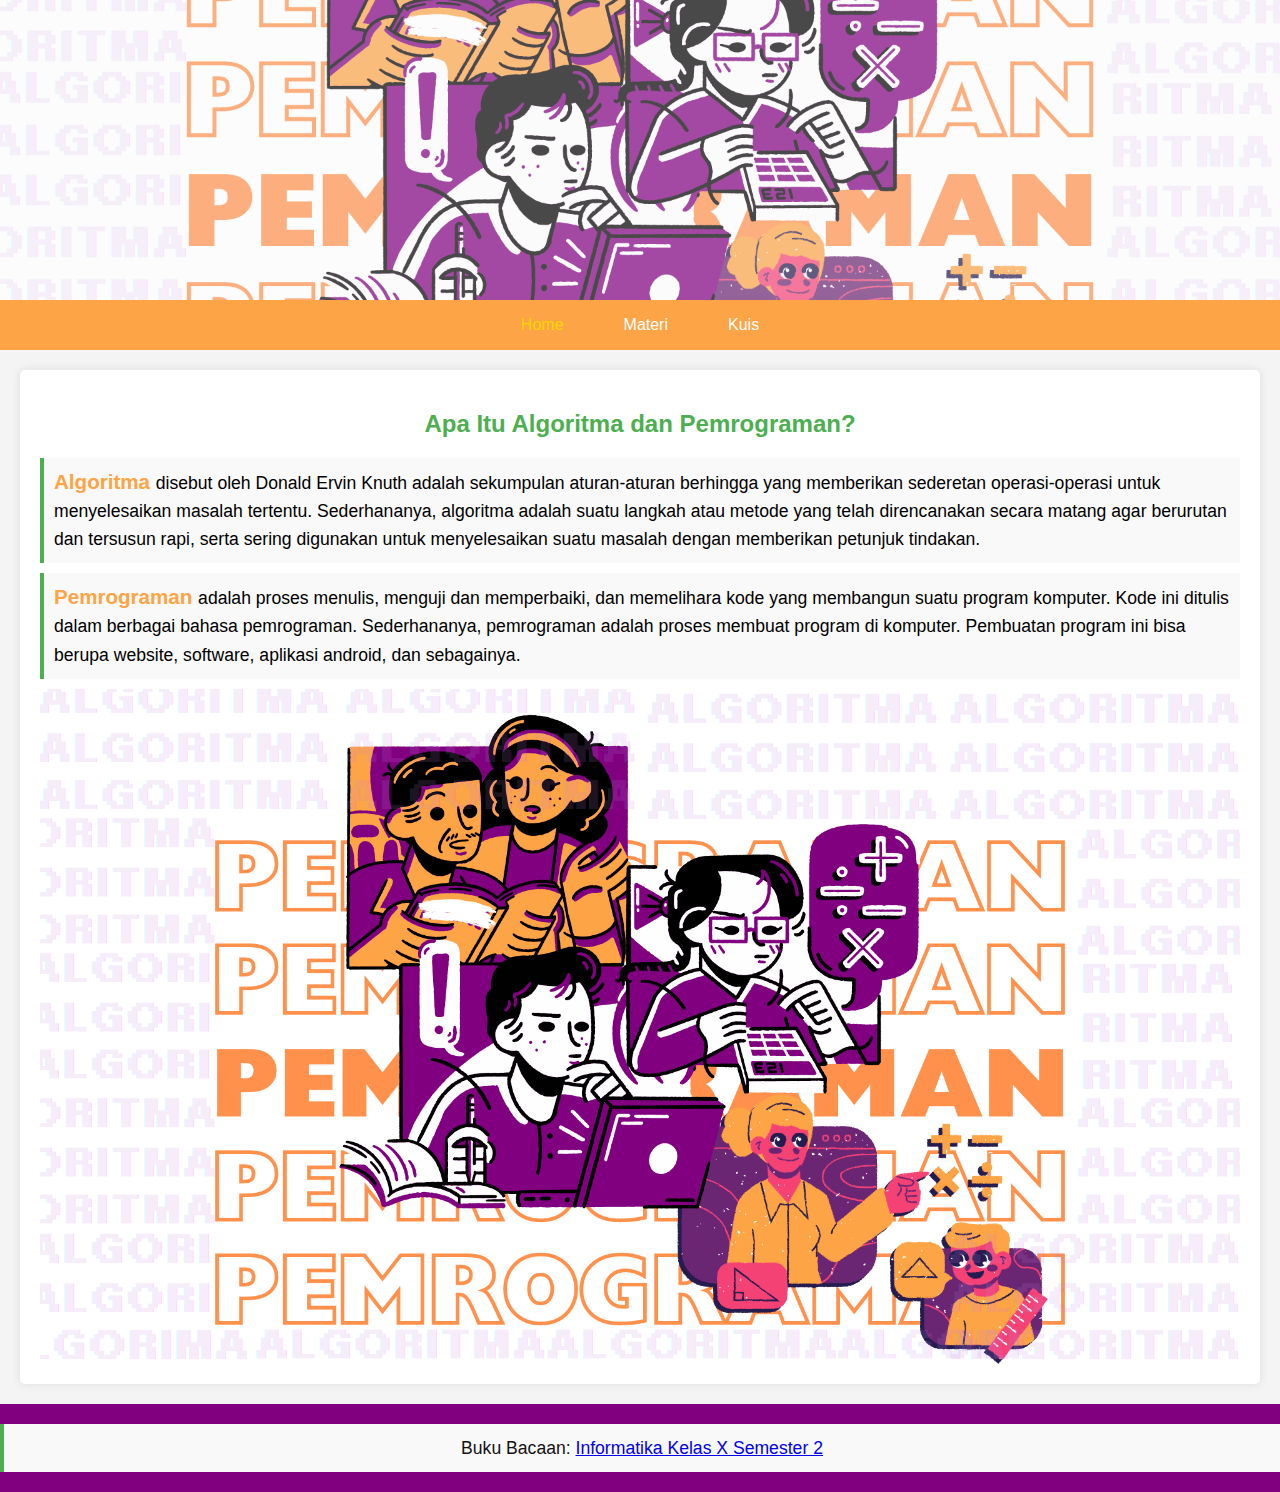
<file: index.html>
<!DOCTYPE html>
<html lang="id">
<head>
    <meta charset="UTF-8">
    <meta name="viewport" content="width=device-width, initial-scale=1.0">
    <title>Algoritma dan Pemrograman</title>
    <link rel="stylesheet" href="style.css">
</head>
<body>
    <header>
        <div class="header-background"></div> 
        <div class="header-content">
        </div>
    </header>
    <nav>
        <ul>
            <li><a href="index.html" class="active">Home</a></li>
            <li><a href="materi.html">Materi</a></li> 
            <li><a href="kuis.html">Kuis</a></li>
        </ul>
    </nav>
    <section id="home">
        <h2 align="center">Apa Itu Algoritma dan Pemrograman?</h2>
        <p><span class="bold">Algoritma </span>disebut oleh Donald Ervin Knuth adalah sekumpulan aturan-aturan berhingga yang memberikan sederetan operasi-operasi untuk menyelesaikan masalah tertentu. Sederhananya, algoritma adalah suatu langkah atau metode yang telah direncanakan secara matang agar berurutan dan tersusun rapi, serta sering digunakan untuk menyelesaikan suatu masalah dengan memberikan petunjuk tindakan.</p>
        <p><span class="bold">Pemrograman </span>adalah proses menulis, menguji dan memperbaiki, dan memelihara kode yang membangun suatu program komputer. Kode ini ditulis dalam berbagai bahasa pemrograman. Sederhananya, pemrograman adalah proses membuat program di komputer. Pembuatan program ini bisa berupa website, software, aplikasi android, dan sebagainya.</p>
        <img src="img/awal.png" alt="Gambar Pembelajaran">
    </section>
    <footer>
        <p>Buku Bacaan: <a href="https://buku.kemdikbud.go.id/katalog/informatika-untuk-smkmak-kelas-x-semester-2">Informatika Kelas X Semester 2</a></p>
    </footer>
    <script>
        document.addEventListener('DOMContentLoaded', function() {
            const navLinks = document.querySelectorAll('nav ul li a');
            navLinks.forEach(link => {
                link.addEventListener('click', function() {
                    navLinks.forEach(nav => nav.classList.remove('active'));
                    this.classList.add('active');
                });
            });
        });
    </script>
</body>
</html>
</file>
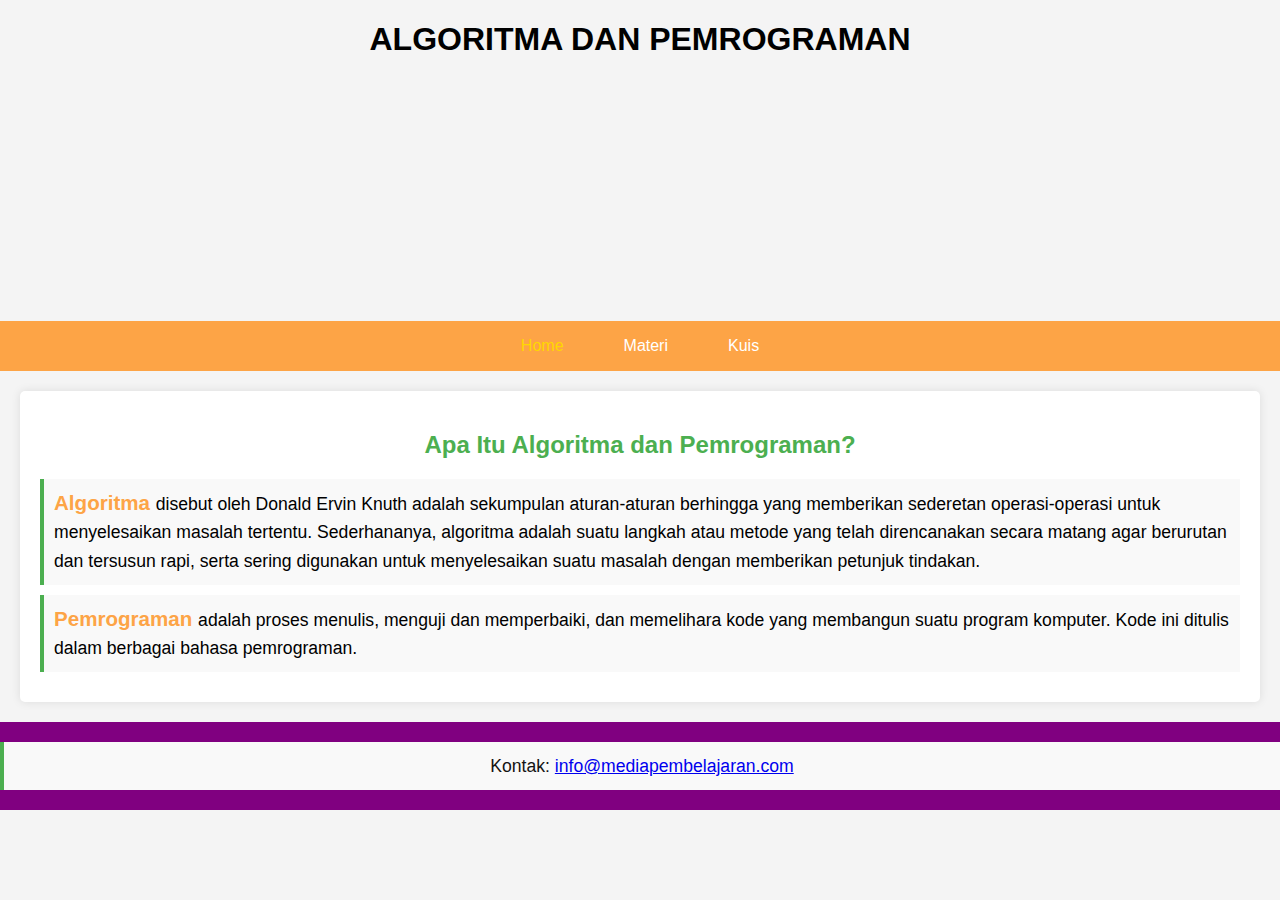
<file: home.html>
<!DOCTYPE html>
<html lang="id">
<head>
    <meta charset="UTF-8">
    <meta name="viewport" content="width=device-width, initial-scale=1.0">
    <title>Media & Teknologi Pendidikan</title>
    <link rel="stylesheet" href="style.css">
</head>
<body>
    <header>
        <h1>ALGORITMA DAN PEMROGRAMAN</h1>
    </header>
    <nav>
        <ul>
            <li><a href="index.html" class="active">Home</a></li>
            <li><a href="materi.html">Materi</a></li>
            <li><a href="kuis.html">Kuis</a></li>
        </ul>
    </nav>
    <section id="home">
        <h2 align="center">Apa Itu Algoritma dan Pemrograman?</h2>
        <p><span class="bold">Algoritma </span>disebut oleh Donald Ervin Knuth adalah sekumpulan aturan-aturan berhingga yang memberikan sederetan operasi-operasi untuk menyelesaikan masalah tertentu. Sederhananya, algoritma adalah suatu langkah atau metode yang telah direncanakan secara matang agar berurutan dan tersusun rapi, serta sering digunakan untuk menyelesaikan suatu masalah dengan  memberikan petunjuk tindakan.</p>
        <p><span class="bold">Pemrograman </span>adalah proses menulis, menguji dan memperbaiki, dan memelihara kode yang membangun suatu program komputer. Kode ini ditulis dalam berbagai bahasa pemrograman. </p>
    </section>
    <footer>
        <p>Kontak: <a href="mailto:info@mediapembelajaran.com">info@mediapembelajaran.com</a></p>
    </footer>
    <script>
        document.addEventListener('DOMContentLoaded', function() {
            const navLinks = document.querySelectorAll('nav ul li a');
            navLinks.forEach(link => {
                link.addEventListener('click', function() {
                    navLinks.forEach(nav => nav.classList.remove('active'));
                    this.classList.add('active');
                });
            });
        });
    </script>
</body>
</html>
</file>
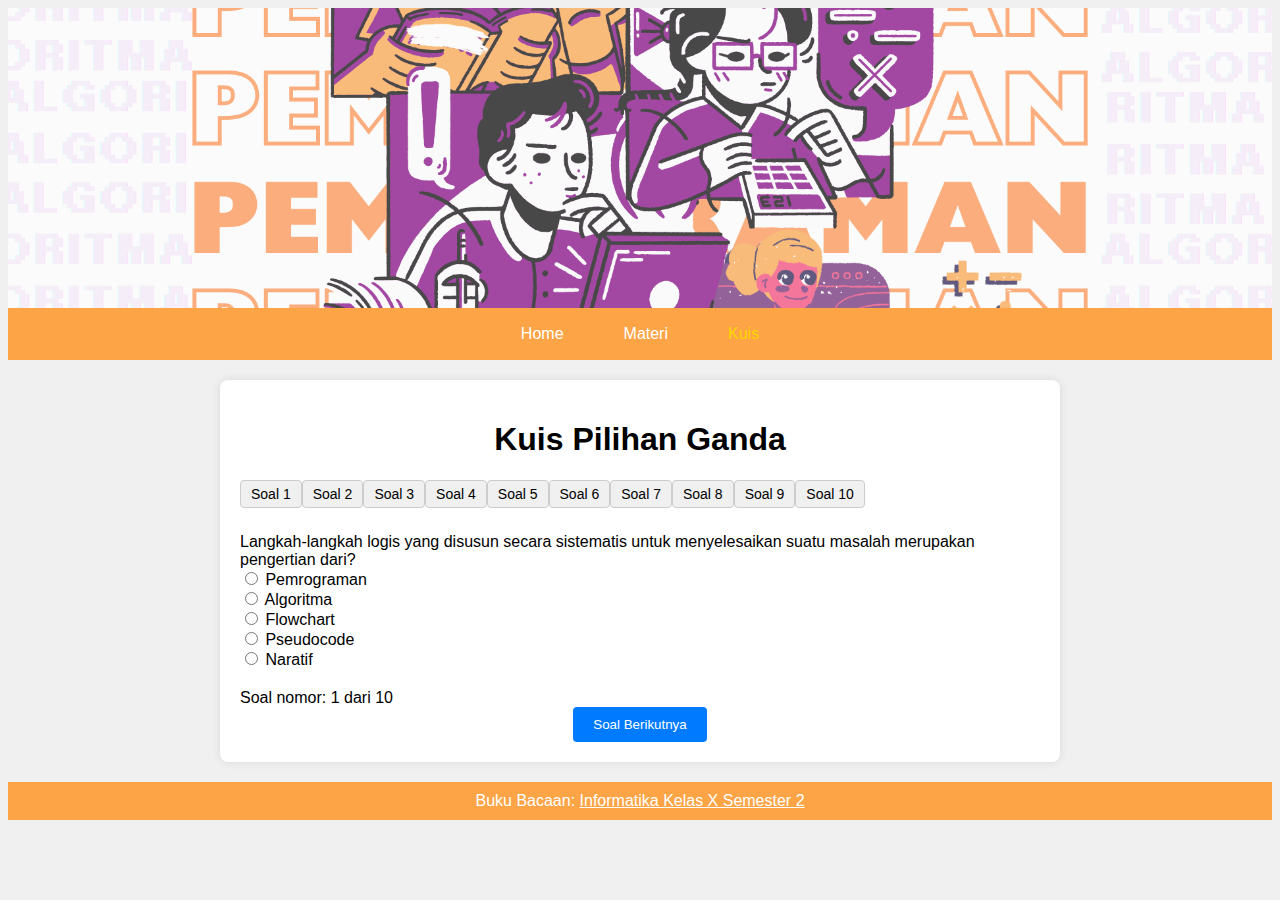
<file: kuis.html>
<!DOCTYPE html>
<html lang="en">
<head>
    <meta charset="UTF-8" />
    <meta name="viewport" content="width=device-width, initial-scale=1.0" />
    <title>Kuis Pilihan Ganda</title>
    <link rel="stylesheet" href="kuis.css" />
</head>
<body>
    <header>
        <div class="header-background"></div>
        <div class="header-content"></div>
    </header>
    <nav>
        <ul>
            <li><a href="index.html">Home</a></li>
            <li><a href="materi.html">Materi</a></li>
            <li><a href="kuis.html" class="active">Kuis</a></li>
        </ul>
    </nav>
    <div class="container">
        <h1>Kuis Pilihan Ganda</h1>
        <div id="questionList"></div>
        <div id="quiz"></div>

        <div id="questionNumber"></div>

        <button id="next">Soal Berikutnya</button>
        <button id="submit" style="display: none">Selesai</button>
        <div id="results" style="display: none">
            <h2>Hasil Kuis</h2>
            <p>Benar: <span id="correct"></span></p>
            <p>Salah: <span id="wrong"></span></p>
            <h3>Jawaban yang Benar:</h3>
            <ul id="correctAnswers"></ul>
            <button id="retry">Coba Lagi</button>
        </div>
        </div>
        <footer>
        <p>
            Buku Bacaan:
            <a
            href="https://buku.kemdikbud.go.id/katalog/informatika-untuk-smkmak-kelas-x-semester-2"
            >Informatika Kelas X Semester 2</a
            >
        </p>
        </footer>
        <script>
        const quizData = [
            {
            question:
                "Langkah-langkah logis yang disusun secara sistematis untuk menyelesaikan suatu masalah merupakan pengertian dari?",
            options: [
                "Pemrograman",
                "Algoritma",
                "Flowchart",
                "Pseudocode",
                "Naratif",
            ],
            answer: "Algoritma",
            },
            {
            question:
                "Proses yang dilakukan secara terus-menerus sampai nilai true adalah?",
            options: [
                "Percabangan",
                "Perkondisian",
                "Perulangan",
                "For Loop",
                "While Loop",
            ],
            answer: "Perulangan",
            },
            {
            question: "Berikut adalah tipe data integer ialah? ",
            options: ["32,3", "33/3", "a", "hallo", "22"],
            answer: "22",
            },
            {
            question: "Tipe data yang menyimpan set karakter ialah?",
            options: [
                "Integer",
                "Character",
                "Boolean",
                "Float",
                "Enum",
                "String",
            ],
            answer: "String",
            },
            {
            question: "Yang merupakan pernyataan benar di bawah ini ialah?",
            options: ["5 > 10", "8 == 4", "5 <= 7", "7 >= 7", "6 < 6"],
            answer: "7 >= 7",
            },
            {
            question:
                "Pada Pseudocode dan Flowchart memiliki 3 bagian yang berbeda, di bawah ini yang manakan bagian dari flowchart? ",
            options: [
                "Input, Proses, Output",
                "Judul, Deklarasi, Isi",
                "Input, Judul, Output",
                "Judul, Isi, Output",
                "Input, Isi, Output",
            ],
            answer: "Input, Proses, Output",
            },
            {
            question:
                "Pada Pseudocode dan Flowchart memiliki 3 bagian yang berbeda, di bawah ini yang manakan bagian dari pseudocode? ",
            options: [
                "Input, Proses, Output",
                "Judul, Deklarasi, Isi",
                "Input, Judul, Output",
                "Judul, Isi, Output",
                "Input, Isi, Output",
            ],
            answer: "Judul, Deklarasi, Isi",
            },
            {
            question: "Tingkat Bahasa pemrograman C++ ialah?",
            options: [
                "Low Level",
                "High Level",
                "Middle Level",
                "Easy Level",
                "Medium Level",
            ],
            answer: "Low Level",
            },
            {
            question:
                "Bahasa pemrograman yang termasuk pada tingkat high level adalah?",
            options: ["C#", "C++", "C", "Python", "Pascal"],
            answer: "Python",
            },
            {
            question:
                "Seperangkat instruksi standar yang digunakan untuk memerintah komputer melakukan fungsi tertentu merupakan pengertian dari? ",
            options: [
                "Bahasa Pemrograman",
                "Algoritma",
                "Flowchart",
                "Pseudocode",
                "Naratif",
            ],
            answer: "Bahasa Pemrograman",
            },
        ];

        let currentQuestion = 0;
        let score = 0;
        let wrongAnswers = 0;
        const totalQuestions = quizData.length;
        const quizContainer = document.getElementById("quiz");
        const resultsContainer = document.getElementById("results");
        const nextButton = document.getElementById("next");
        const submitButton = document.getElementById("submit");
        const questionListContainer = document.getElementById("questionList");
        const questionNumberContainer = document.getElementById("questionNumber");

        function loadQuestion(questionIndex) {
            const q = quizData[questionIndex];
            const options = q.options.map(
            (option) =>
                `<label><input type="radio" name="quiz" value="${option}"> ${option}</label><br>`
            );
            quizContainer.innerHTML = `<div class="question">${
            q.question
            }</div>${options.join("")}`;
            questionNumberContainer.innerHTML = `Soal nomor: ${
            questionIndex + 1
            } dari ${totalQuestions}`;
            if (questionIndex === totalQuestions - 1) {
            nextButton.style.display = "none";
            submitButton.style.display = "block";
            } else {
            nextButton.style.display = "block";
            submitButton.style.display = "none";
            }
        }

        function showResults() {
            resultsContainer.style.display = "block";
            quizContainer.style.display = "none";
            nextButton.style.display = "none";
            submitButton.style.display = "none";
            document.getElementById("correct").textContent = score;
            document.getElementById("wrong").textContent = wrongAnswers;
            const correctAnswersList = document.getElementById("correctAnswers");
            correctAnswersList.innerHTML = "";
            quizData.forEach((q, index) => {
            const li = document.createElement("li");
            li.textContent = `${index + 1}. ${q.question} - ${q.answer}`;
            correctAnswersList.appendChild(li);
            });
        }

        function checkAnswer() {
            const answerContainers =
            quizContainer.querySelectorAll('input[name="quiz"]');
            let userAnswer, correctAnswer;
            answerContainers.forEach((container) => {
            if (container.checked) {
                userAnswer = container.value;
            }
            });
            correctAnswer = quizData[currentQuestion].answer;
            if (userAnswer === correctAnswer) {
            score++;
            } else {
            wrongAnswers++;
            }
            currentQuestion++;
        }

        function loadNextQuestion() {
            checkAnswer();
            if (currentQuestion < totalQuestions) {
            loadQuestion(currentQuestion);
            } else {
            showResults();
            }
        }

        function retryQuiz() {
            currentQuestion = 0;
            score = 0;
            wrongAnswers = 0;
            resultsContainer.style.display = "none";
            quizContainer.style.display = "block";
            loadQuestion(currentQuestion);
        }

        loadQuestion(currentQuestion);

        quizData.forEach((q, index) => {
            const questionListItem = document.createElement("div");
            questionListItem.classList.add("question-link");
            questionListItem.textContent = `Soal ${index + 1}`;
            questionListItem.addEventListener("click", () => {
            currentQuestion = index;
            loadQuestion(currentQuestion);
            });
            questionListContainer.appendChild(questionListItem);
        });

        nextButton.addEventListener("click", loadNextQuestion);
        submitButton.addEventListener("click", () => {
            checkAnswer();
            showResults();
        });
        document.getElementById("retry").addEventListener("click", retryQuiz);
        </script>
    </body>
    </html>
</file>
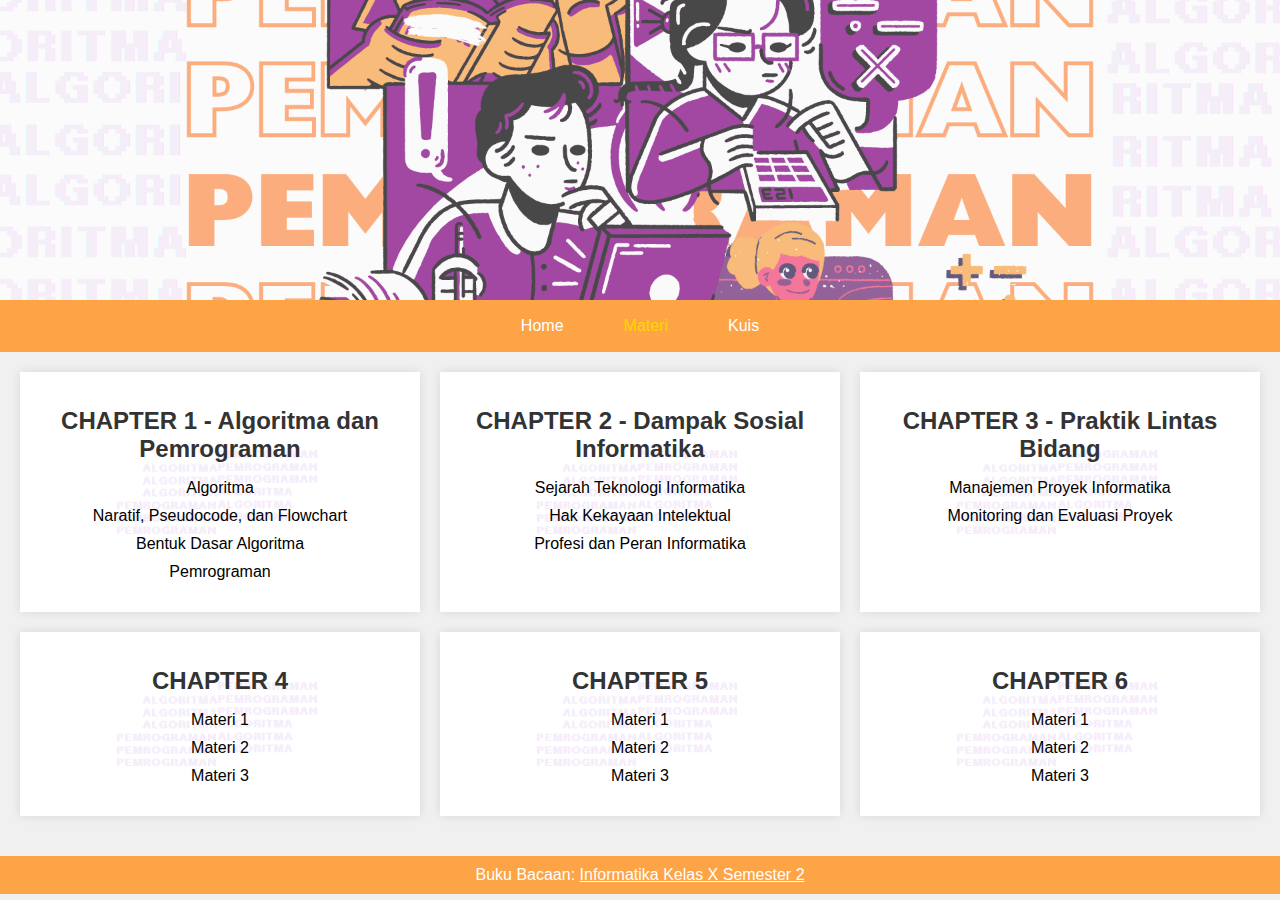
<file: materi.html>
<!DOCTYPE html>
<html lang="id">
<head>
    <meta charset="UTF-8">
    <meta name="viewport" content="width=device-width, initial-scale=1.0">
    <title>Materi</title>
    <link rel="stylesheet" href="materi.css">
</head>
<body>
    <header>
        <div class="header-background"></div> 
    </header>
    <nav>
        <ul>
            <li><a href="index.html">Home</a></li>
            <li><a href="materi.html" class="active">Materi</a></li> 
            <li><a href="kuis.html">Kuis</a></li>
        </ul>
    </nav>
    <section id="materi">
        <div class="container">
            <div class="column">
                <h2>CHAPTER 1 - Algoritma dan Pemrograman</h2>
                <ul>
                    <li><a href="materi1.html">Algoritma</a></li>
                    <li><a href="materi2.html">Naratif, Pseudocode, dan Flowchart</a></li>
                    <li><a href="materi3.html">Bentuk Dasar Algoritma</a></li>
                    <li><a href="materi4.html">Pemrograman</a></li>
                </ul>
            </div>
            <div class="column">
                <h2>CHAPTER 2 - Dampak Sosial Informatika</h2>
                <ul>
                    <li><a href="#">Sejarah Teknologi Informatika</a></li>
                    <li><a href="#">Hak Kekayaan Intelektual</a></li>
                    <li><a href="#">Profesi dan Peran Informatika</a></li>
                </ul>
            </div>
            <div class="column">
                <h2>CHAPTER 3 - Praktik Lintas Bidang</h2>
                <ul>
                    <li><a href="#">Manajemen Proyek Informatika</a></li>
                    <li><a href="#">Monitoring dan Evaluasi Proyek</a></li>
                </ul>
            </div>
            <div class="column">
                <h2>CHAPTER 4</h2>
                <ul>
                    <li><a href="#">Materi 1</a></li>
                    <li><a href="#">Materi 2</a></li>
                    <li><a href="#">Materi 3</a></li>
                </ul>
            </div>
            <div class="column">
                <h2>CHAPTER 5</h2>
                <ul>
                    <li><a href="#">Materi 1</a></li>
                    <li><a href="#">Materi 2</a></li>
                    <li><a href="#">Materi 3</a></li>
                </ul>
            </div>
            <div class="column">
                <h2>CHAPTER 6</h2>
                <ul>
                    <li><a href="#">Materi 1</a></li>
                    <li><a href="#">Materi 2</a></li>
                    <li><a href="#">Materi 3</a></li>
                </ul>
            </div>
        </div>
    </section>
    <footer>
        <p>Buku Bacaan: <a href="https://buku.kemdikbud.go.id/katalog/informatika-untuk-smkmak-kelas-x-semester-2">Informatika Kelas X Semester 2</a></p>
    </footer>
</body>
</html>
</file>
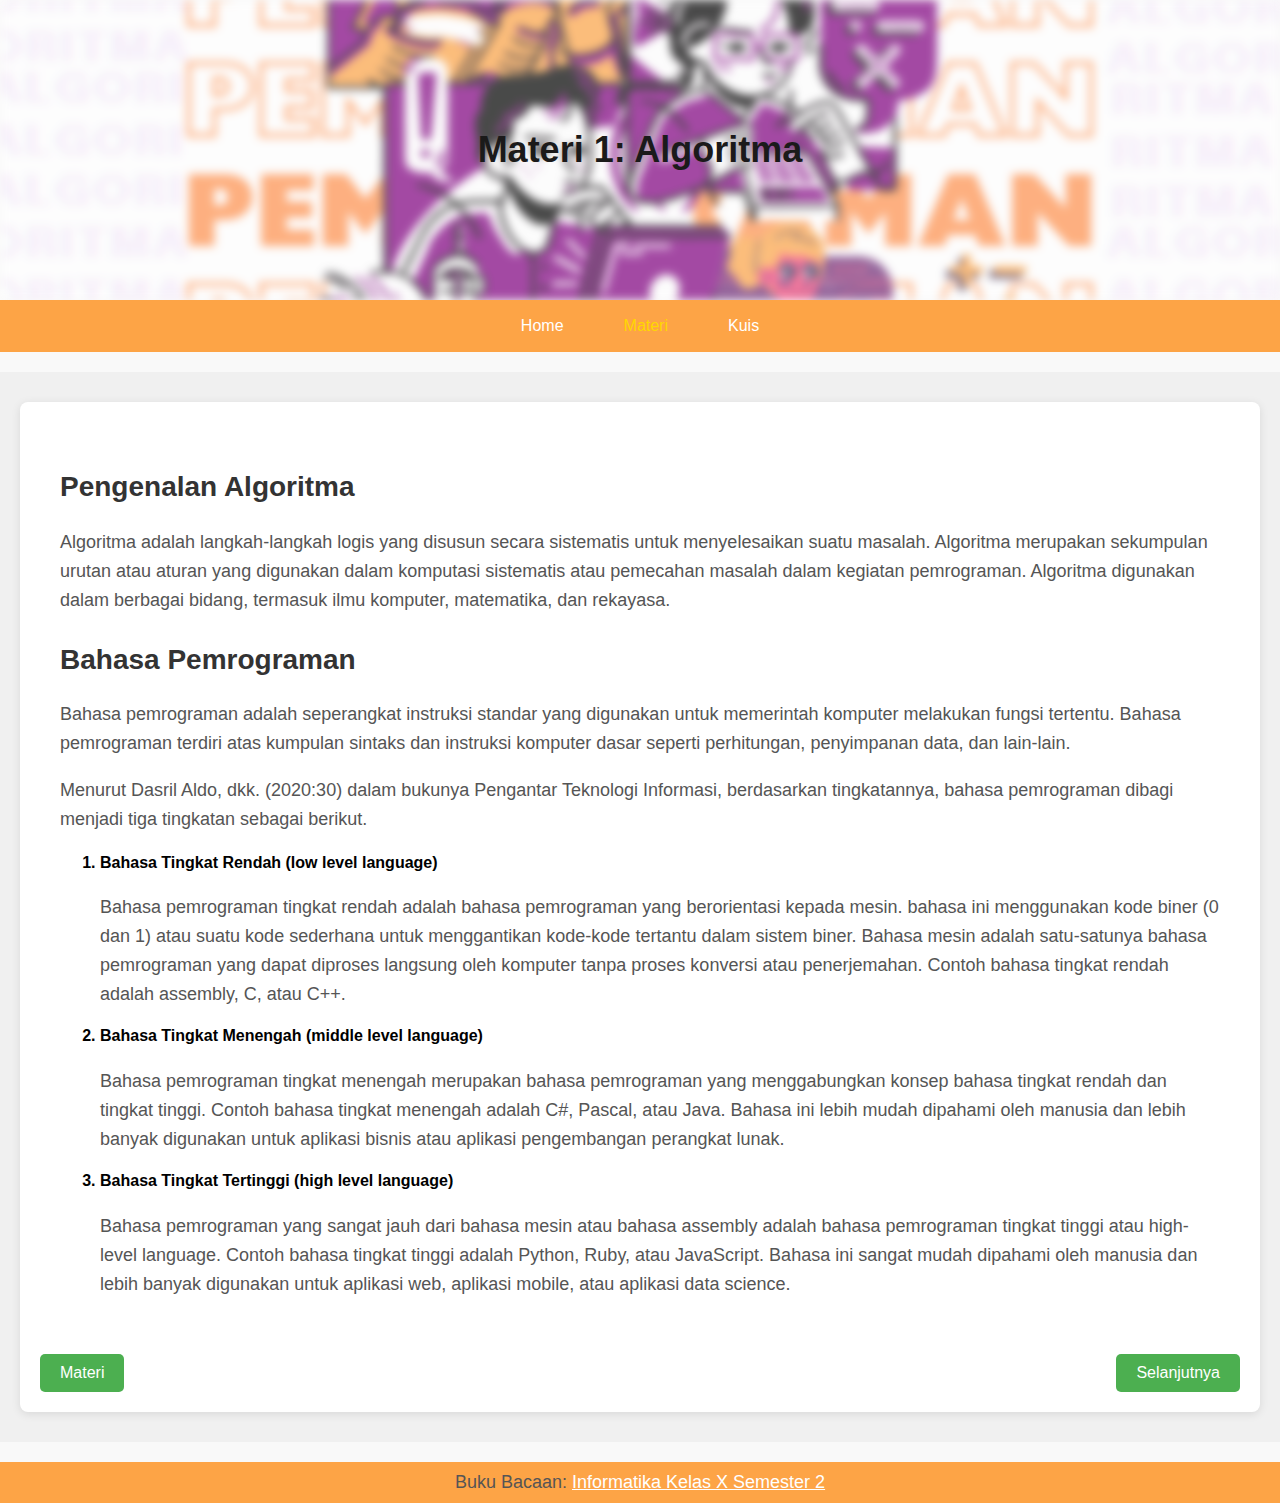
<file: materi1.html>
<!DOCTYPE html>
<html lang="id">
<head>
    <meta charset="UTF-8">
    <meta name="viewport" content="width=device-width, initial-scale=1.0">
    <title>Algoritma</title>
    <link rel="stylesheet" href="isimateri.css">
</head>
<body>
    <header>
        <div class="header-background"></div> 
        <div class="header-content">
            <h1>Materi 1: Algoritma</h1>
        </div>
    </header>
    <nav>
        <ul>
            <li><a href="index.html">Home</a></li>
            <li><a href="materi.html" class="active">Materi</a></li>
            <li><a href="kuis.html">Kuis</a></li>
        </ul>
    </nav>
    <section id="content">
        <div class="container">
            <div class="content">
                <h2>Pengenalan Algoritma</h2>
                <p>Algoritma adalah langkah-langkah logis yang disusun secara sistematis untuk menyelesaikan suatu masalah. Algoritma merupakan sekumpulan urutan atau aturan yang digunakan dalam komputasi sistematis atau pemecahan masalah dalam kegiatan pemrograman.  Algoritma digunakan dalam berbagai bidang, termasuk ilmu komputer, matematika, dan rekayasa.</p>
                <h2>Bahasa Pemrograman</h2>
                <p>Bahasa pemrograman adalah seperangkat instruksi standar yang digunakan untuk memerintah komputer melakukan fungsi tertentu. Bahasa pemrograman terdiri atas kumpulan sintaks dan instruksi komputer dasar seperti perhitungan, penyimpanan data, dan lain-lain.</p>
                <p>Menurut Dasril Aldo, dkk. (2020:30) dalam bukunya Pengantar Teknologi Informasi, berdasarkan tingkatannya, bahasa pemrograman dibagi menjadi tiga tingkatan sebagai berikut.</p>
                <ol>
                    <b><li>Bahasa Tingkat Rendah (low level language)</li></b>
                    <p>Bahasa pemrograman tingkat rendah adalah bahasa pemrograman yang berorientasi kepada mesin. bahasa ini menggunakan kode biner (0 dan 1) atau suatu kode sederhana untuk menggantikan kode-kode tertantu dalam sistem biner. Bahasa mesin adalah satu-satunya bahasa pemrograman yang dapat diproses langsung oleh komputer tanpa proses konversi atau penerjemahan. Contoh bahasa tingkat rendah adalah assembly, C, atau C++.</p>

                    <b><li>Bahasa Tingkat Menengah (middle level language)</li></b>
                    <p>Bahasa pemrograman tingkat menengah merupakan bahasa pemrograman yang menggabungkan konsep bahasa tingkat rendah dan tingkat tinggi. Contoh bahasa tingkat menengah adalah C#, Pascal, atau Java. Bahasa ini lebih mudah dipahami oleh manusia dan lebih banyak digunakan untuk aplikasi bisnis atau aplikasi pengembangan perangkat lunak.</p>

                    <b><li>Bahasa Tingkat Tertinggi (high level language)</li></b>
                    <p>Bahasa pemrograman yang sangat jauh dari bahasa mesin atau bahasa assembly adalah bahasa pemrograman tingkat tinggi atau high-level language. Contoh bahasa tingkat tinggi adalah Python, Ruby, atau JavaScript. Bahasa ini sangat mudah dipahami oleh manusia dan lebih banyak digunakan untuk aplikasi web, aplikasi mobile, atau aplikasi data science.</p>
                </ol>
            </div>
            <div class="navigation-buttons">
                <a href="materi.html" class="button left-button">Materi</a>
                <div class="right-buttons">
                    <a href="materi2.html" class="button">Selanjutnya</a>
                </div>
            </div>
        </div>
    </section>
    <footer>
        <p>Buku Bacaan: <a href="https://buku.kemdikbud.go.id/katalog/informatika-untuk-smkmak-kelas-x-semester-2">Informatika Kelas X Semester 2</a></p>
    </footer>
</body>
</html>
</file>
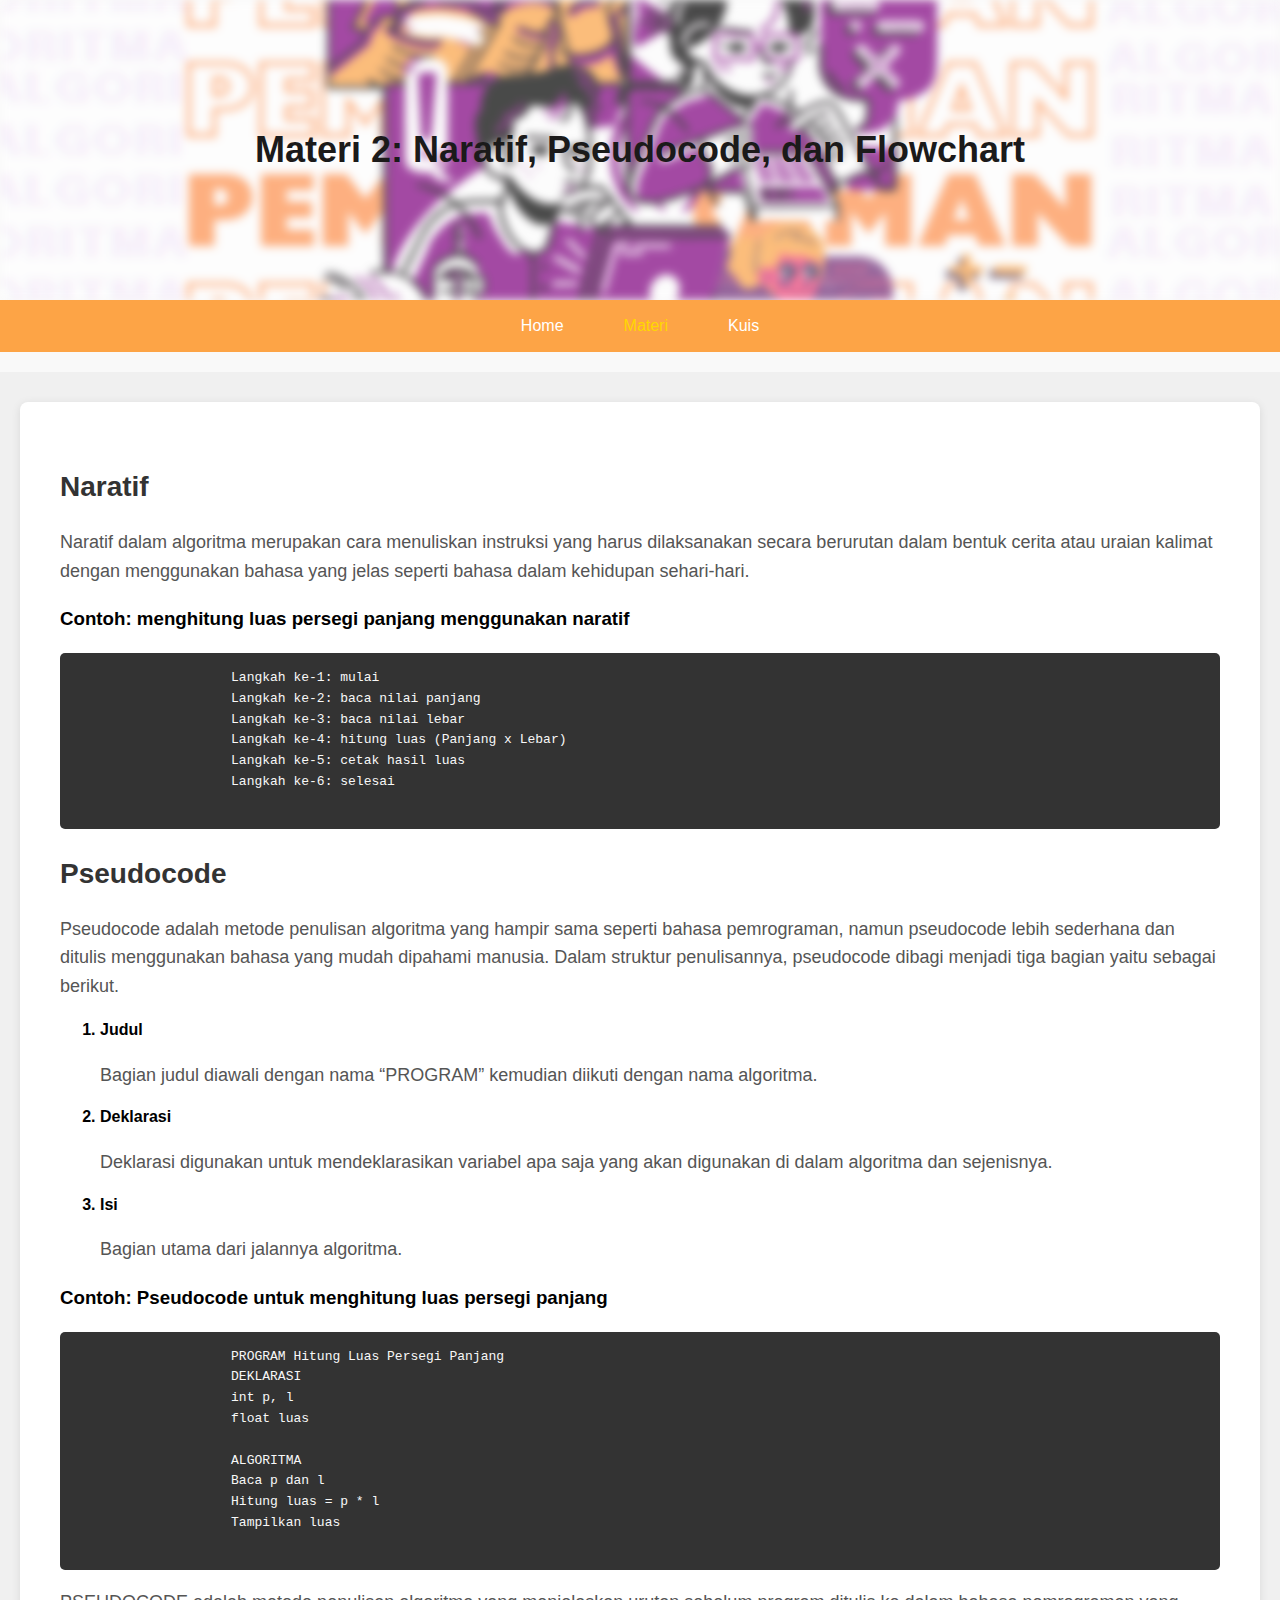
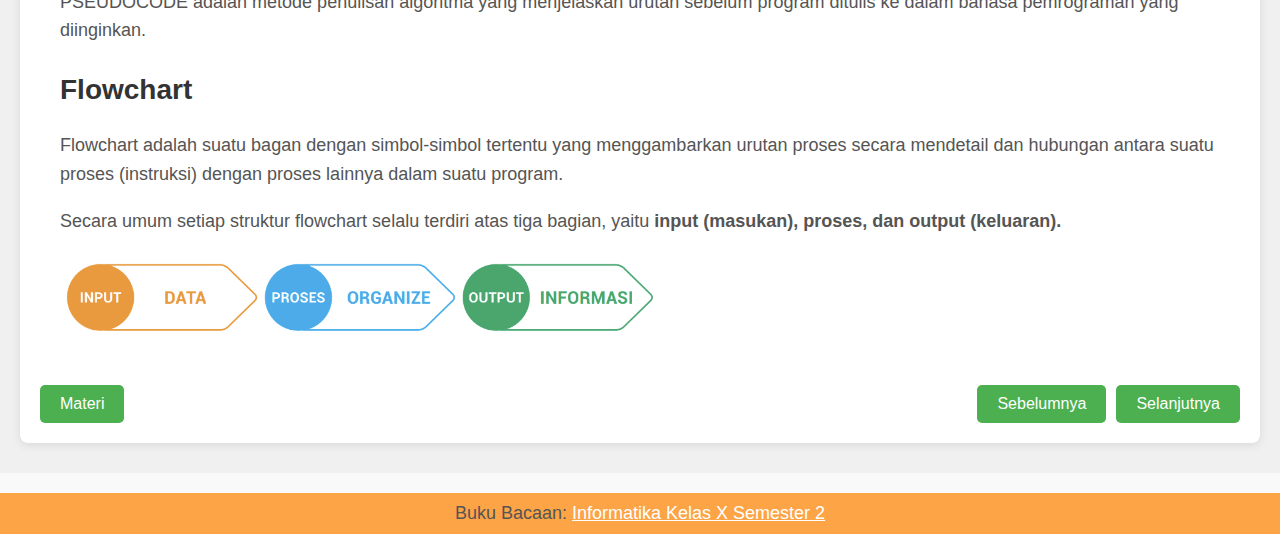
<file: materi2.html>
<!DOCTYPE html>
<html lang="id">
<head>
    <meta charset="UTF-8">
    <meta name="viewport" content="width=device-width, initial-scale=1.0">
    <title>Naratif, Pseudocode, dan Flowchart</title>
    <link rel="stylesheet" href="isimateri.css">
</head>
<body>
    <header>
        <div class="header-background"></div> 
        <div class="header-content">
            <h1>Materi 2: Naratif, Pseudocode, dan Flowchart</h1>
        </div>
    </header>
    <nav>
        <ul>
            <li><a href="index.html">Home</a></li>
            <li><a href="materi.html" class="active">Materi</a></li>
            <li><a href="kuis.html">Kuis</a></li>
        </ul>
    </nav>
    <section id="content">
        <div class="container">
            <div class="content">
                <h2>Naratif</h2>
                <p> Naratif dalam algoritma merupakan cara menuliskan instruksi yang harus dilaksanakan secara berurutan dalam bentuk cerita atau uraian kalimat dengan menggunakan bahasa yang jelas seperti bahasa dalam kehidupan sehari-hari.</p>
                <h3>Contoh: menghitung luas persegi panjang menggunakan naratif</h3>
                <pre>
                    Langkah ke-1: mulai
                    Langkah ke-2: baca nilai panjang
                    Langkah ke-3: baca nilai lebar
                    Langkah ke-4: hitung luas (Panjang x Lebar)
                    Langkah ke-5: cetak hasil luas
                    Langkah ke-6: selesai
                </pre>

                <h2>Pseudocode</h2>
                <p>Pseudocode adalah metode penulisan algoritma yang hampir sama seperti bahasa pemrograman, namun pseudocode lebih sederhana dan ditulis menggunakan bahasa yang mudah dipahami manusia. Dalam struktur penulisannya, pseudocode dibagi menjadi tiga bagian yaitu sebagai berikut.</p>
                <ol>
                    <b><li>Judul</li></b>
                    <p>Bagian judul diawali dengan nama “PROGRAM” kemudian diikuti dengan nama algoritma. </p>
                    <b><li>Deklarasi</li></b>
                    <p>Deklarasi digunakan untuk mendeklarasikan variabel apa saja yang akan digunakan di dalam algoritma dan sejenisnya.</p>
                    <b><li>Isi</li></b>
                    <p>Bagian utama dari jalannya algoritma.</p>
                </ol>
                <h3>Contoh: Pseudocode untuk menghitung luas persegi panjang</h3>
                <pre>
                    PROGRAM Hitung Luas Persegi Panjang 
                    DEKLARASI
                    int p, l
                    float luas

                    ALGORITMA
                    Baca p dan l
                    Hitung luas = p * l
                    Tampilkan luas
                </pre>
                <p>PSEUDOCODE adalah metode penulisan algoritma yang menjelaskan urutan sebelum program ditulis ke dalam bahasa pemrograman yang diinginkan.</p>
        
                <h2>Flowchart</h2>
                <p>Flowchart adalah suatu bagan dengan simbol-simbol tertentu yang menggambarkan urutan proses secara mendetail dan hubungan antara suatu proses (instruksi) dengan proses lainnya dalam suatu program.</p>
                <p>Secara umum setiap struktur flowchart selalu terdiri atas tiga bagian, yaitu <b>input (masukan), proses, dan output (keluaran).</b></p>
                <img src="img/flowchart.png" alt="Contoh Flowchart" style="width:100%;max-width:600px;">



            </div>
            <div class="navigation-buttons">
                <a href="materi.html" class="button left-button">Materi</a>
                <div class="right-buttons">
                    <a href="materi1.html" class="button">Sebelumnya</a>
                    <a href="materi3.html" class="button">Selanjutnya</a>
                </div>
            </div>
        </div>
    </section>
    <footer>
        <p>Buku Bacaan: <a href="https://buku.kemdikbud.go.id/katalog/informatika-untuk-smkmak-kelas-x-semester-2">Informatika Kelas X Semester 2</a></p>
    </footer>
</body>
</html>
</file>
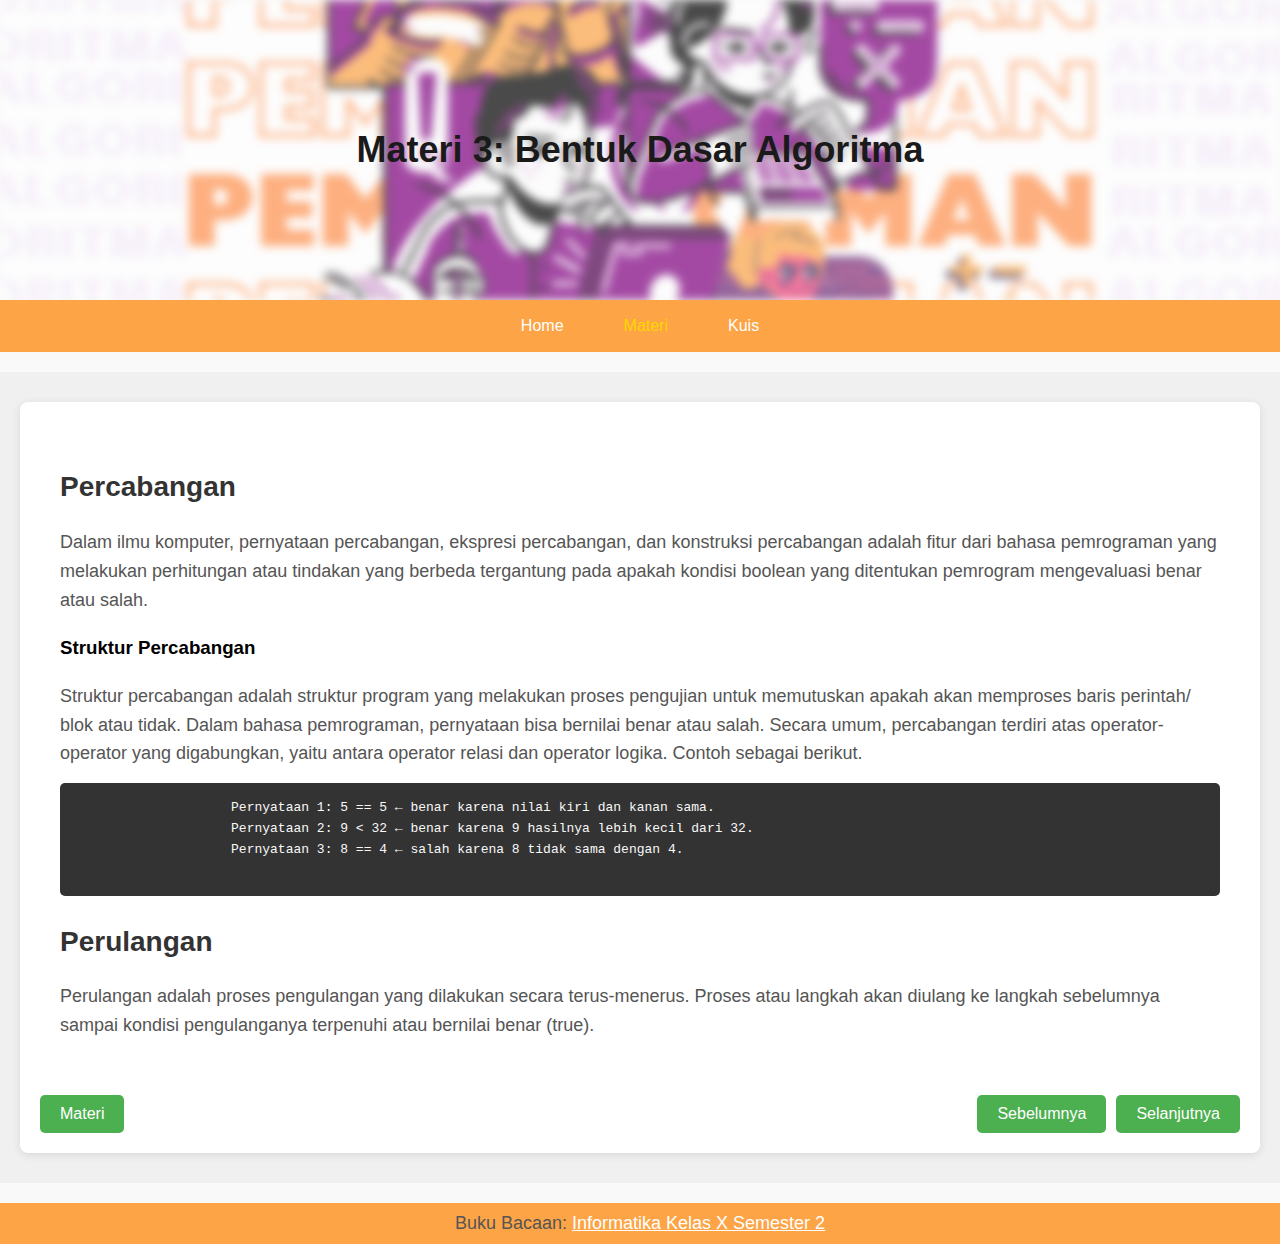
<file: materi3.html>
<!DOCTYPE html>
<html lang="id">
<head>
    <meta charset="UTF-8">
    <meta name="viewport" content="width=device-width, initial-scale=1.0">
    <title>Bentuk Dasar Algoritma</title>
    <link rel="stylesheet" href="isimateri.css">
</head>
<body>
    <header>
        <div class="header-background"></div> 
        <div class="header-content">
            <h1>Materi 3: Bentuk Dasar Algoritma</h1>
        </div>
    </header>
    <nav>
        <ul>
            <li><a href="index.html">Home</a></li>
            <li><a href="materi.html" class="active">Materi</a></li>
            <li><a href="kuis.html">Kuis</a></li>
        </ul>
    </nav>
    <section id="content">
        <div class="container">
            <div class="content">
                <h2>Percabangan</h2>
                <p>Dalam ilmu komputer, pernyataan percabangan, ekspresi percabangan, dan konstruksi percabangan adalah fitur dari bahasa pemrograman yang melakukan perhitungan atau tindakan yang berbeda tergantung pada apakah kondisi boolean yang ditentukan pemrogram mengevaluasi benar atau salah.</p>
                <h3>Struktur Percabangan</h3>
                <p>Struktur percabangan adalah struktur program yang melakukan proses pengujian untuk memutuskan apakah akan memproses baris perintah/ blok atau tidak. Dalam bahasa pemrograman, pernyataan bisa bernilai benar atau salah. Secara umum, percabangan terdiri atas operator-operator yang digabungkan, yaitu antara operator relasi dan operator logika. Contoh sebagai berikut. </p>
                <pre>
                    Pernyataan 1: 5 == 5 ← benar karena nilai kiri dan kanan sama.
                    Pernyataan 2: 9 < 32 ← benar karena 9 hasilnya lebih kecil dari 32.
                    Pernyataan 3: 8 == 4 ← salah karena 8 tidak sama dengan 4.
                </pre>

                <h2>Perulangan</h2>
                <p>Perulangan adalah proses pengulangan yang dilakukan secara terus-menerus. Proses atau langkah akan diulang ke langkah sebelumnya sampai kondisi pengulanganya terpenuhi atau bernilai benar (true).</p>
            </div>
            <div class="navigation-buttons">
                <a href="materi.html" class="button left-button">Materi</a>
                <div class="right-buttons">
                    <a href="materi2.html" class="button">Sebelumnya</a>
                    <a href="materi4.html" class="button">Selanjutnya</a>
                </div>
            </div>
        </div>
    </section>
    <footer>
        <p>Buku Bacaan: <a href="https://buku.kemdikbud.go.id/katalog/informatika-untuk-smkmak-kelas-x-semester-2">Informatika Kelas X Semester 2</a></p>
    </footer>
    
</body>
</html>
</file>
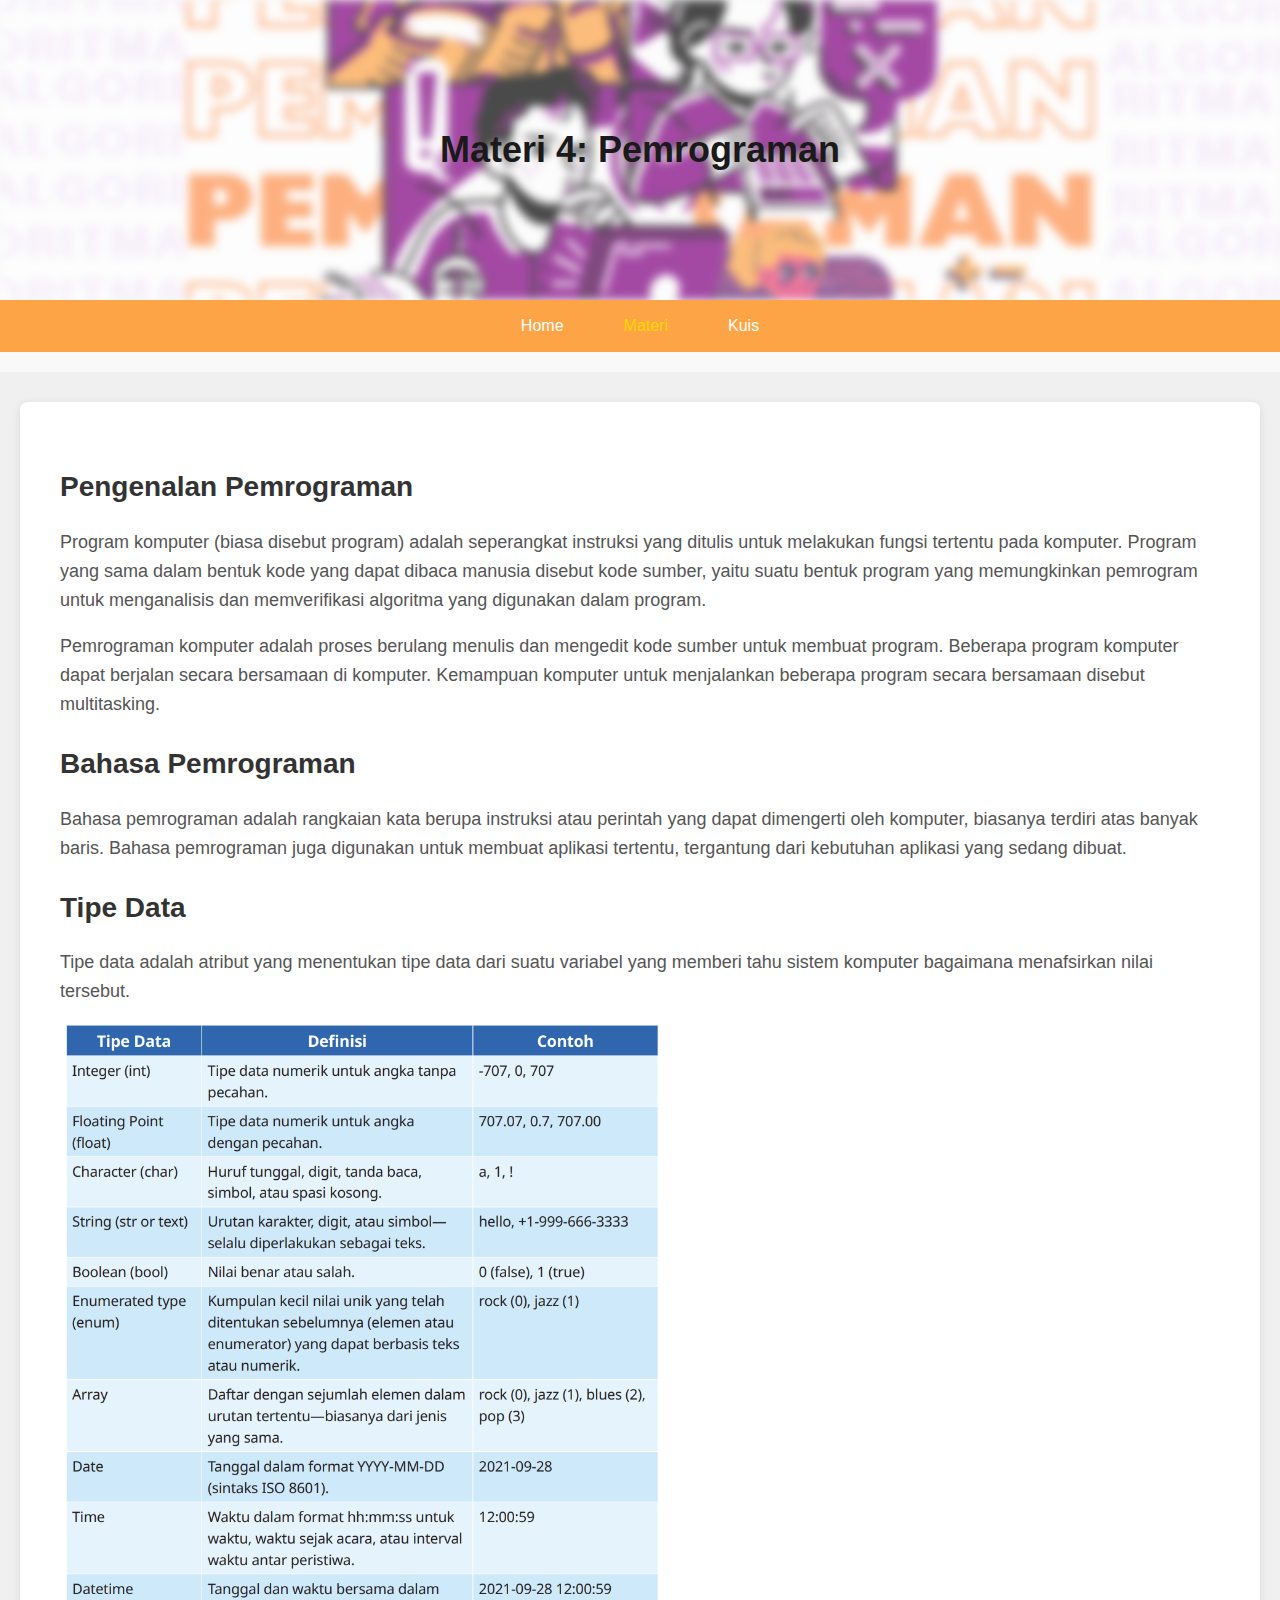
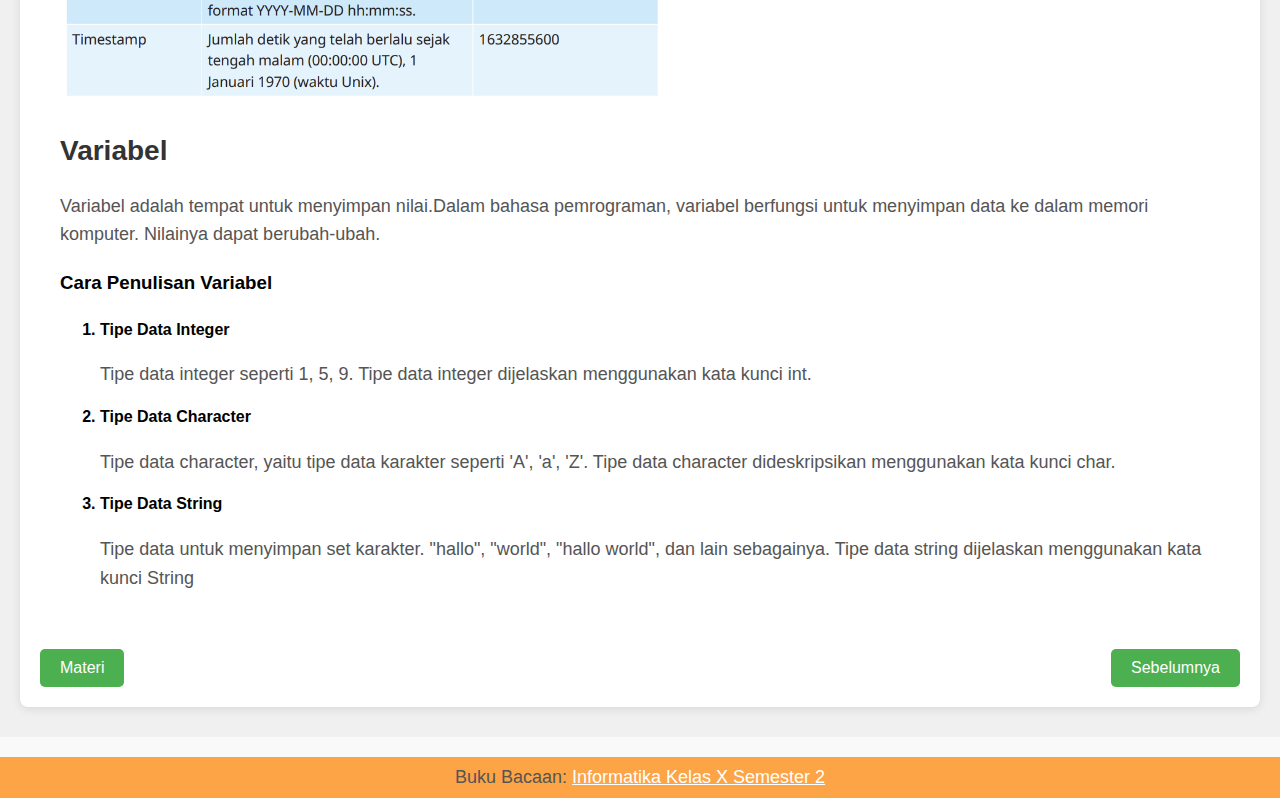
<file: materi4.html>
<!DOCTYPE html>
<html lang="id">
<head>
    <meta charset="UTF-8">
    <meta name="viewport" content="width=device-width, initial-scale=1.0">
    <title>Pemrograman</title>
    <link rel="stylesheet" href="isimateri.css">
</head>
<body>
    <header>
        <div class="header-background"></div> 
        <div class="header-content">
            <h1>Materi 4: Pemrograman</h1>
        </div>
    </header>
    <nav>
        <ul>
            <li><a href="index.html">Home</a></li>
            <li><a href="materi.html" class="active">Materi</a></li>
            <li><a href="kuis.html">Kuis</a></li>
        </ul>
    </nav>
    <section id="content">
        <div class="container">
            <div class="content">
                <h2>Pengenalan Pemrograman</h2>
                <p>Program komputer (biasa disebut program) adalah seperangkat instruksi yang ditulis untuk melakukan fungsi tertentu pada komputer. Program yang sama dalam bentuk kode yang dapat dibaca manusia disebut kode sumber, yaitu suatu bentuk program yang memungkinkan pemrogram untuk menganalisis dan memverifikasi algoritma yang digunakan dalam program.</p>
                <p>Pemrograman komputer adalah proses berulang menulis dan mengedit kode sumber untuk membuat program. Beberapa program komputer dapat berjalan secara bersamaan di komputer. Kemampuan komputer untuk menjalankan beberapa program secara bersamaan disebut multitasking. </p>

                <h2>Bahasa Pemrograman</h2>
                <p>Bahasa pemrograman adalah rangkaian kata berupa instruksi atau perintah yang dapat dimengerti oleh komputer, biasanya terdiri atas banyak baris. Bahasa pemrograman juga digunakan untuk membuat aplikasi tertentu, tergantung dari kebutuhan aplikasi yang sedang dibuat.</p>

                <h2>Tipe Data</h2>
                <p>Tipe data adalah atribut yang menentukan tipe data dari suatu variabel yang memberi tahu sistem komputer bagaimana menafsirkan nilai tersebut.</p>
                <img src="img/tipedata.png" alt="Tipe Data" style="width:100%;max-width:600px;">

                <h2>Variabel</h2>
                <p>Variabel adalah tempat untuk menyimpan nilai.Dalam bahasa pemrograman, variabel berfungsi untuk menyimpan data ke dalam memori komputer. Nilainya dapat berubah-ubah.</p>
                <h3>Cara Penulisan Variabel</h3>
                <ol>
                    <b><li>Tipe Data Integer</li></b>
                    <p>Tipe data integer seperti 1, 5, 9. Tipe data integer dijelaskan menggunakan kata kunci int.</p>
                    <b><li>Tipe Data Character</li></b>
                    <p>Tipe data character, yaitu tipe data karakter seperti 'A', 'a', 'Z'. Tipe data character dideskripsikan menggunakan kata kunci char.</p>
                    <b><li>Tipe Data String</li></b>
                    <p>Tipe data untuk menyimpan set karakter. "hallo", "world", "hallo world", dan lain sebagainya. Tipe data string dijelaskan menggunakan kata kunci String</p>
                </ol>

            </div>
            <div class="navigation-buttons">
                <a href="materi.html" class="button left-button">Materi</a>
                <div class="right-buttons">
                    <a href="materi3.html" class="button">Sebelumnya</a>
                </div>
            </div>
        </div>
    </section>
    <footer>
        <p>Buku Bacaan: <a href="https://buku.kemdikbud.go.id/katalog/informatika-untuk-smkmak-kelas-x-semester-2">Informatika Kelas X Semester 2</a></p>
    </footer>
    
</body>
</html>
</file>
<file: style.css>
body {
    font-family: Arial, sans-serif;
    margin: 0;
    padding: 0;
    background-color: #f4f4f4;
}

header {
    position: relative;
    height: 300px; 
    text-align: center;
}

.header-background {
    position: absolute;
    top: 0;
    left: 0;
    width: 100%;
    height: 100%;
    background-image: url('img/awal.png'); 
    background-size: cover;
    background-position: center;
    opacity: 0.7; 
    z-index: -1; 
}

.header-content {
    position: relative;
    z-index: 1; 
    color: rgb(8, 8, 8);
    padding: 100px 0; 
}

nav {
    background-color: #FDA446;
    overflow: hidden;
}

nav ul {
    list-style: none;
    padding: 0;
    margin: 0;
    display: flex;
    justify-content: center;  
    align-items: center;      
    height: 50px;             
}

nav ul li {
    margin: 0 10px;  
}

nav ul li a {
    display: block;
    color: white;
    text-align: center;
    padding: 14px 20px;
    text-decoration: none;
}

nav ul li a:hover {
    background-color: #575757;
    
}


nav ul li a:active, nav ul li a:focus, nav ul li a.active {
    color: #FFD700;  
}

section {
    padding: 20px;
    margin: 20px;
    background-color: white;
    border-radius: 5px;
    box-shadow: 0 0 10px rgba(0, 0, 0, 0.1);
}

footer {
    background-color: #800080;
    color: rgb(20, 19, 19);
    text-align: center;
    padding: 10px 0;
    position: relative;
    bottom: 0;
    width: 100%;
}

img {
    max-width: 100%;
    height: auto;
    display: block;
    margin: 0 auto;
}

h2 {
    color: #4CAF50;
}


.bold {
    font-size: 1.17em;  
    font-weight: bold;  
    color: #FDA446;     
}

p {
    font-size: 1.1em;   
    line-height: 1.6em; 
    margin: 10px 0;     
    padding: 10px;      
    background-color: #f9f9f9; 
    border-left: 4px solid #4CAF50; 
}

form label {
    font-weight: bold;
}

form input {
    margin-bottom: 10px;
    padding: 5px;
    width: calc(100% - 12px);
}

form button {
    background-color: #4CAF50;
    color: white;
    padding: 10px;
    border: none;
    cursor: pointer;
}

form button:hover {
    background-color: #45a049;
}
</file>
<file: kuis.css>
body {
    font-family: Arial, sans-serif;
    background-color: #f0f0f0;
}

.container {
    max-width: 800px;
    margin: 20px auto;
    background-color: #fff;
    padding: 20px;
    border-radius: 8px;
    box-shadow: 0 0 10px rgba(0,0,0,0.1);
}

header {
    background-image: url('img/awal.png'); 
    background-size: cover;
    opacity: 0.7;
    background-position: center;
    height: 300px; 
    position: relative;
    overflow: hidden; 
}

.header-content {
    position: absolute;
    top: 50%;
    left: 50%;
    transform: translate(-50%, -50%);
    color: rgb(27, 26, 26);
    text-align: center;
    z-index: 1;
}

.header-content h1 {
    font-size: 36px;
}

nav {
    background-color: #FDA446;
    padding: 7px 0;
}

nav ul {
    list-style: none;
    padding: 0;
    margin: 0;
    display: flex;
    justify-content: center;  
    align-items: center;      
    height: 38px;             
}

nav ul li {
    margin: 0 10px;  
}

nav ul li a {
    display: block;
    color: white;
    text-align: center;
    padding: 14px 20px;
    text-decoration: none;
}

nav ul li a:hover {
    background-color: #575757;
}

nav ul li a:active, nav ul li a:focus, nav ul li a.active {
    color: #FFD700;  
}

h1, h2, h3 {
    text-align: center;
}

#quiz {
    margin-bottom: 20px;
}

button {
    display: block;
    margin: 0 auto;
    padding: 10px 20px;
    background-color: #007bff;
    color: #fff;
    border: none;
    cursor: pointer;
    border-radius: 4px;
}

button:hover {
    background-color: #0056b3;
}

#results {
    text-align: left;
}

#results ul {
    padding-left: 20px;
    list-style: none; /* Remove bullet points */
}

#questionList {
    margin-bottom: 20px;
}

.question-link {
    cursor: pointer;
    padding: 5px 10px;
    margin-bottom: 5px;
    background-color: #f0f0f0;
    border: 1px solid #ccc;
    border-radius: 4px;
    display: inline-block;
    font-size: 14px;
}

.question-link:hover {
    background-color: #e0e0e0;
}

footer {
    text-align: center;
    padding: 10px 0;
    background-color: #FDA446;
    color: white;
    margin-top: 20px;
}

footer p {
    margin: 0;
}

footer a {
    color: white;
    text-decoration: underline;
}
</file>
<file: materi.css>
body {
    font-family: Arial, sans-serif;
    background-color: #f0f0f0;
    margin: 0;
    padding: 0;
}

header {
    background-image: url('img/awal.png'); 
    background-size: cover;
    opacity: 0.7;
    background-position: center;
    height: 300px; 
    position: relative;
    overflow: hidden; 
}

.header-content {
    position: absolute;
    top: 50%;
    left: 50%;
    transform: translate(-50%, -50%);
    color: rgb(27, 26, 26);
    text-align: center;
    z-index: 1;
}

.header-content h1 {
    font-size: 36px;
}


nav {
    background-color: #FDA446;
    padding: 7px 0;
}

nav ul {
    list-style: none;
    padding: 0;
    margin: 0;
    display: flex;
    justify-content: center;  
    align-items: center;      
    height: 38px;             
}

nav ul li {
    margin: 0 10px;  
}

nav ul li a {
    display: block;
    color: white;
    text-align: center;
    padding: 14px 20px;
    text-decoration: none;
}

nav ul li a:hover {
    background-color: #575757;
}

nav ul li a:active, nav ul li a:focus, nav ul li a.active {
    color: #FFD700;  
}

section#materi {
    padding: 20px;
    background-color: #f0f0f0; 
}

.container {
    display: grid;
    grid-template-columns: repeat(3, 1fr); 
    gap: 20px; 
}

@media (max-width: 768px) {
    .container {
        grid-template-columns: 1fr; 
    }
}

.column {
    background-color: #fff; 
    padding: 15px;
    box-shadow: 0 0 10px rgba(0,0,0,0.1);
    background-image: url('img/kontenmedia.png'); 
    background-size: cover;
    background-position: center;
    text-align: center; 
}

.column h2 {
    font-size: 24px;
    color: #333;
    margin-bottom: 15px;
}

ul {
    list-style-type: none;
    padding: 0;
}

ul li {
    margin-bottom: 10px;
}

ul li a {
    text-decoration: none;  
    color: black;
}

ul li a:hover {
    color: #800080;         
}

.navigation-buttons {
    display: flex;
    justify-content: space-between;
    margin-top: 20px;
}

.button {
    display: inline-block;
    padding: 10px 20px;
    background-color: #4CAF50; 
    color: white;
    text-decoration: none;
    border-radius: 5px;
    transition: background-color 0.3s;
}

.button:hover {
    background-color: #45a049; 
}

footer {
    text-align: center;
    padding: 10px 0;
    background-color: #FDA446;
    color: white;
    margin-top: 20px;
}

footer p {
    margin: 0;
}

footer a {
    color: white;
    text-decoration: underline;
}
</file>
<file: isimateri.css>
body {
    font-family: 'Arial', sans-serif;
    background-color: #f9f9f9;
    margin: 0;
    padding: 0;
}

header {
    position: relative;
    height: 300px; 
    overflow: hidden; 
}

.header-background {
    background-image: url('img/awal.png'); 
    background-size: cover;
    background-position: center;
    filter: blur(5px); 
    height: 100%;
    width: 100%;
    position: absolute;
    top: 0;
    left: 0;
    opacity: 0.7;
}

.header-content {
    position: relative;
    height: 100%;
    display: flex;
    justify-content: center;
    align-items: center;
    z-index: 1;
    color: rgb(27, 26, 26);
    text-align: center;
}

.header-content h1 {
    font-size: 36px;
    margin: 0;
}

/* Navigation styling */
nav {
    background-color: #FDA446;
    padding: 7px 0;
}

nav ul {
    list-style: none;
    padding: 0;
    margin: 0;
    display: flex;
    justify-content: center;  
    align-items: center;      
    height: 38px;             
}

nav ul li {
    margin: 0 10px;  
}

nav ul li a {
    display: block;
    color: white;
    text-align: center;
    padding: 14px 20px;
    text-decoration: none;
}

nav ul li a:hover {
    background-color: #575757;
}

nav ul li a:active, nav ul li a:focus, nav ul li a.active {
    color: #FFD700;  
}


section#content {
    padding: 30px 20px;
    background-color: #f0f0f0; 
    margin-top: 20px;
}

.container {
    max-width: 1200px;
    margin: 0 auto;
    background-color: #fff;
    padding: 20px;
    border-radius: 8px;
    box-shadow: 0 2px 10px rgba(0, 0, 0, 0.1);
}

.content {
    padding: 20px;
    line-height: 1.6;
}

h2 {
    font-size: 28px;
    color: #333;
    margin-bottom: 15px;
}

p {
    font-size: 18px;
    color: #555;
    margin-bottom: 15px;
}

pre {
    background-color: #333;
    color: #f8f8f8;
    padding: 15px;
    border-radius: 5px;
    overflow-x: auto;
}

.navigation-buttons {
    display: flex;
    justify-content: space-between;
    margin-top: 20px;
}

.left-button {
    margin-right: auto;
}

.right-buttons {
    display: flex;
    gap: 10px; 
}

.button {
    display: inline-block;
    padding: 10px 20px;
    background-color: #4CAF50; 
    color: white;
    text-decoration: none;
    border-radius: 5px;
    transition: background-color 0.3s;
}

.button:hover {
    background-color: #45a049; 
}


footer {
    text-align: center;
    padding: 10px 0;
    background-color: #FDA446;
    color: white;
    margin-top: 20px;
}

footer p {
    margin: 0;
}

footer a {
    color: white;
    text-decoration: underline;
}
</file>
